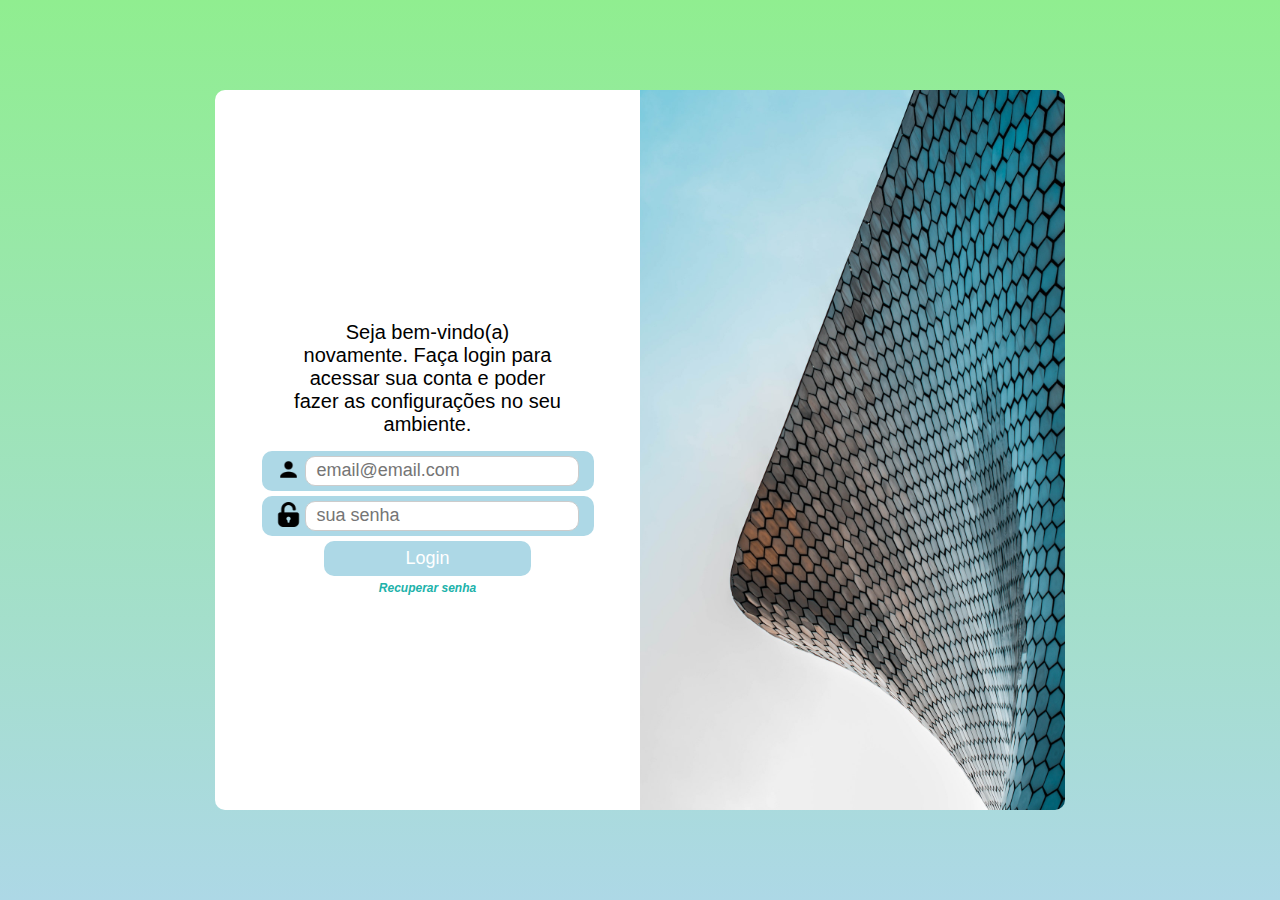
<file: index.html>
<!DOCTYPE html>
<html lang="pt-BR">
<head>
    <meta charset="UTF-8">
    <meta http-equiv="X-UA-Compatible" content="IE=edge">
    <meta name="viewport" content="width=device-width, initial-scale=1.0">
    <title>Login</title>
    <link rel="stylesheet" href="styles/style.css">
    <link rel="stylesheet" href="styles/media-querie.css">
</head>
<body>
    <!-- main -->
    <main class="container">

        <!-- tela de login -->
        <section class="content">

            <!-- imagem -->
            <div class="img"></div>

            <!-- formulario -->
            <form class="formulario" action="#" method="post">

                <!-- texto -->
                <div class="div-login-text">
                    <p>
                        Seja bem-vindo(a) novamente. Faça login para acessar sua conta e poder fazer as configurações no seu ambiente.
                    </p>
                </div>

                <!-- input usuário -->
                <div class="div-login">
                    <label for="iuser"><img class="img-input" src="images/user.png" alt=""></label>
                    <input type="email" name="uer" id="iuser" required placeholder="email@email.com">
                </div>

                <!-- input senha -->
                <div class="div-login">
                    <label for="ipassword"><img class="img-input" src="images/password.png" alt=""></label>
                    <input type="password" name="password" id="ipassword" required placeholder="sua senha">
                </div>

                <!-- botão de login -->
                <input type="button" value="Login">
                
                <!-- recuperar senha -->
                <div class="rec-senha">
                    <p>Recuperar senha</p>
                </div>
            </form>

        </section>
    </main>
</body>
</html>
</file>
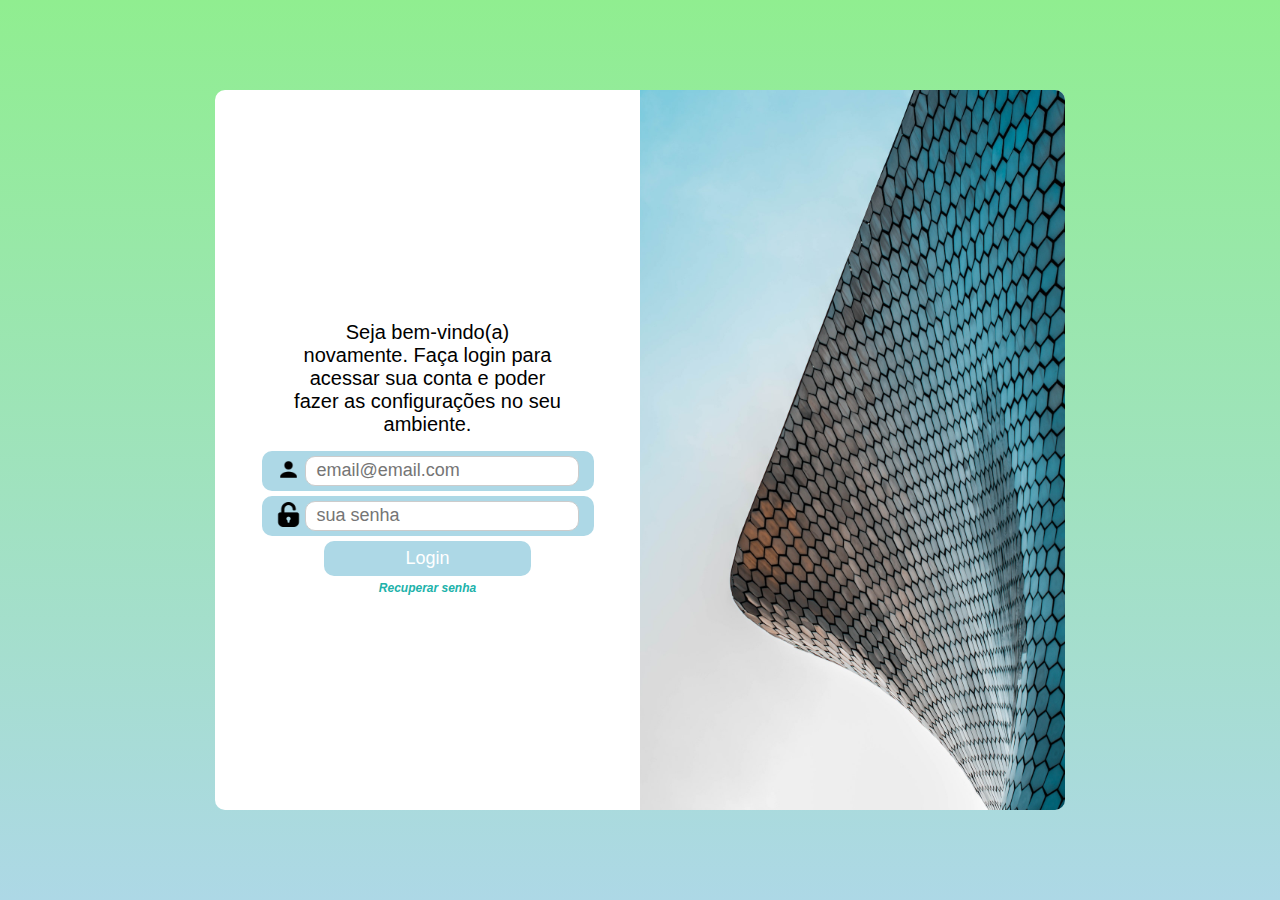
<file: pages/index.html>
<!DOCTYPE html>
<html lang="pt-BR">
<head>
    <meta charset="UTF-8">
    <meta http-equiv="X-UA-Compatible" content="IE=edge">
    <meta name="viewport" content="width=device-width, initial-scale=1.0">
    <title>Login</title>
    <link rel="stylesheet" href="../styles/style.css">
    <link rel="stylesheet" href="../styles/media-querie.css">
</head>
<body>
    <!-- main -->
    <main class="container">

        <!-- tela de login -->
        <section class="content">

            <!-- imagem -->
            <div class="img"></div>

            <!-- formulario -->
            <form class="formulario" action="#" method="post">

                <!-- texto -->
                <div class="div-login-text">
                    <p>
                        Seja bem-vindo(a) novamente. Faça login para acessar sua conta e poder fazer as configurações no seu ambiente.
                    </p>
                </div>

                <!-- input usuário -->
                <div class="div-login">
                    <label for="iuser"><img class="img-input" src="../images/user.png" alt=""></label>
                    <input type="email" name="uer" id="iuser" required placeholder="email@email.com">
                </div>

                <!-- input senha -->
                <div class="div-login">
                    <label for="ipassword"><img class="img-input" src="../images/password.png" alt=""></label>
                    <input type="password" name="password" id="ipassword" required placeholder="sua senha">
                </div>

                <!-- botão de login -->
                <input type="button" value="Login">
                
                <!-- recuperar senha -->
                <div class="rec-senha">
                    <p>Recuperar senha</p>
                </div>
            </form>

        </section>
    </main>
</body>
</html>
</file>
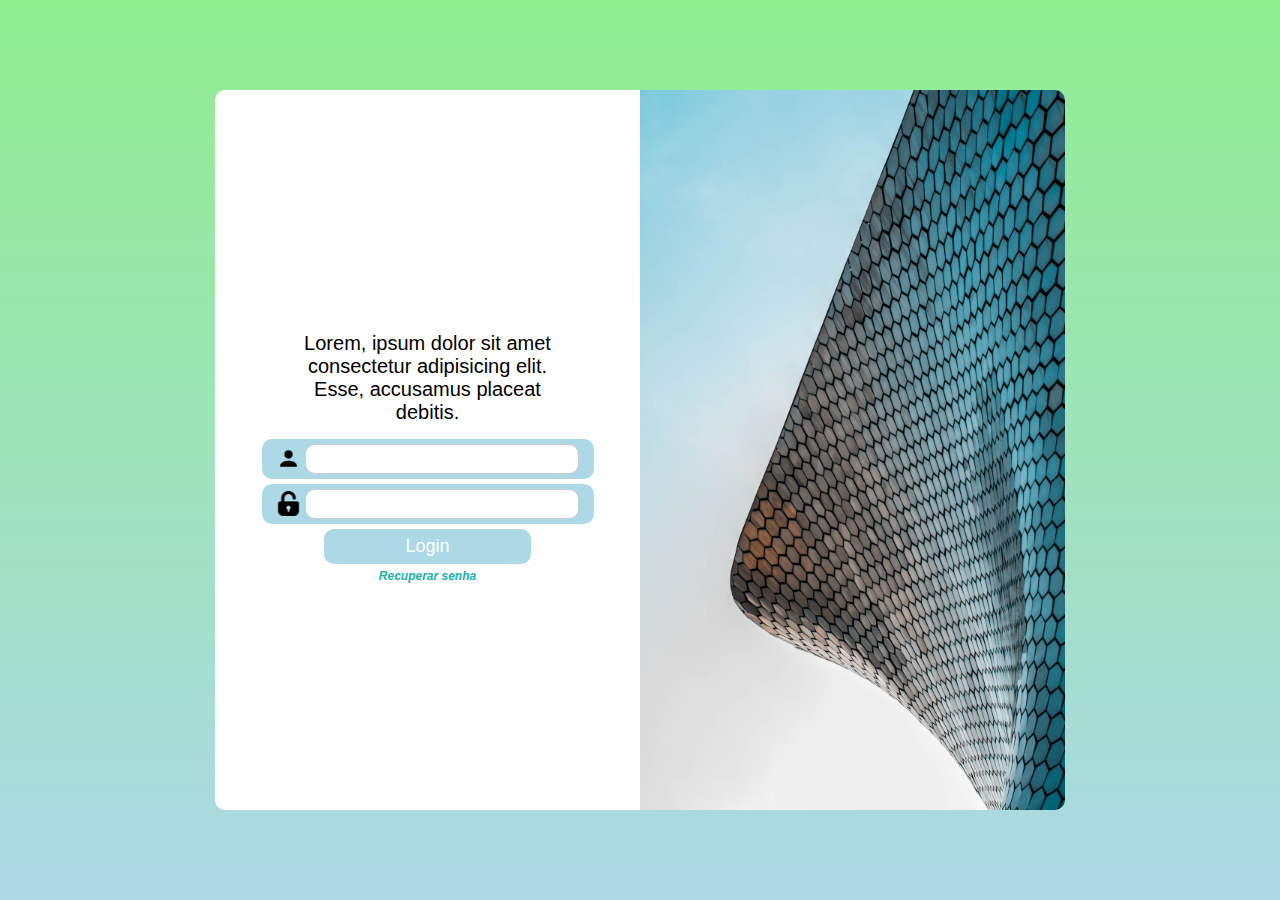
<file: pages/login.html>
<!DOCTYPE html>
<html lang="pt-BR">
<head>
    <meta charset="UTF-8">
    <meta http-equiv="X-UA-Compatible" content="IE=edge">
    <meta name="viewport" content="width=device-width, initial-scale=1.0">
    <title>Login</title>
    <link rel="stylesheet" href="../styles/style.css">
    <link rel="stylesheet" href="../styles/media-querie.css">
</head>
<body>
    <!-- main -->
    <main class="container">

        <!-- tela de login -->
        <section class="content">

            <!-- imagem -->
            <div class="img"></div>

            <!-- formulario -->
            <form class="formulario" action="#" method="post">

                <!-- texto -->
                <div class="div-login-text">
                    <p>
                        Lorem, ipsum dolor sit amet consectetur adipisicing elit. Esse, accusamus placeat debitis.
                    </p>
                </div>

                <!-- input usuário -->
                <div class="div-login">
                    <label for="iuser"><img class="img-input" src="../images/user.png" alt=""></label>
                    <input type="text" name="uer" id="iuser">
                </div>

                <!-- input senha -->
                <div class="div-login">
                    <label for="ipassword"><img class="img-input" src="../images/password.png" alt=""></label>
                    <input type="password" name="password" id="ipassword">
                </div>

                <!-- botão de login -->
                <input type="button" value="Login">
                
                <!-- recuperar senha -->
                <div class="rec-senha">
                    <p>Recuperar senha</p>
                </div>
            </form>

        </section>
    </main>
</body>
</html>
</file>
<file: styles/style.css>
@charset "UTF-8";

* {
    margin: 0;
    padding: 0;
    box-sizing: border-box;
}

body {
    font-family: Arial, Helvetica, sans-serif;
}

.container {
    width: 100vw;
    height: 100vh;
    background-color: lightblue;
    position: relative;
}

.content {
    width: 250px;
    height: 435px;
    border-radius: 10px;
    text-align: center;
    position: absolute;
    top: 50%;
    left: 50%;
    background-color: white;
    overflow: hidden;
    transform: translate(-50%, -50%);
}

.img {
    display: block;
    height: 200px;
    background: lightblue url('../images/builder.jpg') no-repeat;
    background-size: cover;
    background-position: right bottom;
    transition: all 600ms ease-in-out;
}

.formulario {
    text-align: center;
    display: block;
    padding: 5px;
}

.formulario div {
    margin-top: 5px;
}

.div-login {
    display: inline-block;
    background-color: lightblue;
    border-radius: 10px;
    padding: 5px 5px 0 5px;
}

.div-login label {
    vertical-align: middle;
}

.div-login input {
    border: 1px solid #ccc;
    border-radius: 10px;
    padding: 10px;
}

.div-login input:focus {
    outline: none;
}

.img-input {
    width: 25px;
    height: 25px;
}

.content form div input {
    width: 85%;
    height: 30px;
    margin-bottom: 5px;
}

.content form input[type="button"] {
    width: 90%;
    height: 35px;
    margin-top: 5px;
    border-radius: 10px;
    border: none;
    background-color: lightblue;
    color: white;
    font-size: 18px;
    cursor: pointer;
    outline: none;
}

.content form input[type="button"]:hover {
    background-color: rgb(130, 168, 180);
}

.rec-senha {
    font-size: 12px;
    color: lightseagreen;
    font-weight: bolder;
    font-style: italic;
    cursor: pointer;
}
</file>
<file: styles/media-querie.css>
@charset "UTF-8";

@media screen and (min-width: 768px) {
    .container {
        background-image: linear-gradient(to  top, lightblue, lightgreen);
    }

    .content {
        width: 90vw;
        height: 80vh;
    }

    .img {
        float: left;
        width: 30%;
        height: 100%;
    }

    .formulario {
        float: right;
        width: 70%;
        text-align: center;
    }

    .div-login-text {
        font-size: 14px;
    }

    .div-login {
        width: 80%;
    }

    .content form input[type="button"] {
        width: 50%;
    }
}

@media screen and (min-width: 768px) and (max-width: 992px) {
    .content {
        width: 80vw;
    }

    .img {
        float: left;
        width: 45%;
        height: 100%;
        transition: all 100ms ease-in-out;
    }

    .formulario {
        float: right;
        width: 55%;
        height: 100%;
        display: flex;
        flex-direction: column;
        justify-content: center;
        align-items: center;
    }

    .div-login input {
        font-size: 18px;
    }

    .div-login-text {
        width: 70%;
        padding: 10px;
        font-size: 14px;
    }
}

@media screen and (min-width: 992px) {
    .content {
        width: 80vw;
        max-width: 850px;
    }

    .img {
        float: right;
        width: 50%;
        height: 100%;
    }

    .formulario {
        float: left;
        width: 50%;
        height: 100%;
        display: flex;
        flex-direction: column;
        justify-content: center;
        align-items: center;
    }

    .div-login {
        width: 80%;
    }

    .div-login input {
        font-size: 18px;
    }

    .div-login-text {
        width: 70%;
        padding: 10px;
        font-size: 20px;
    }
}
</file>
